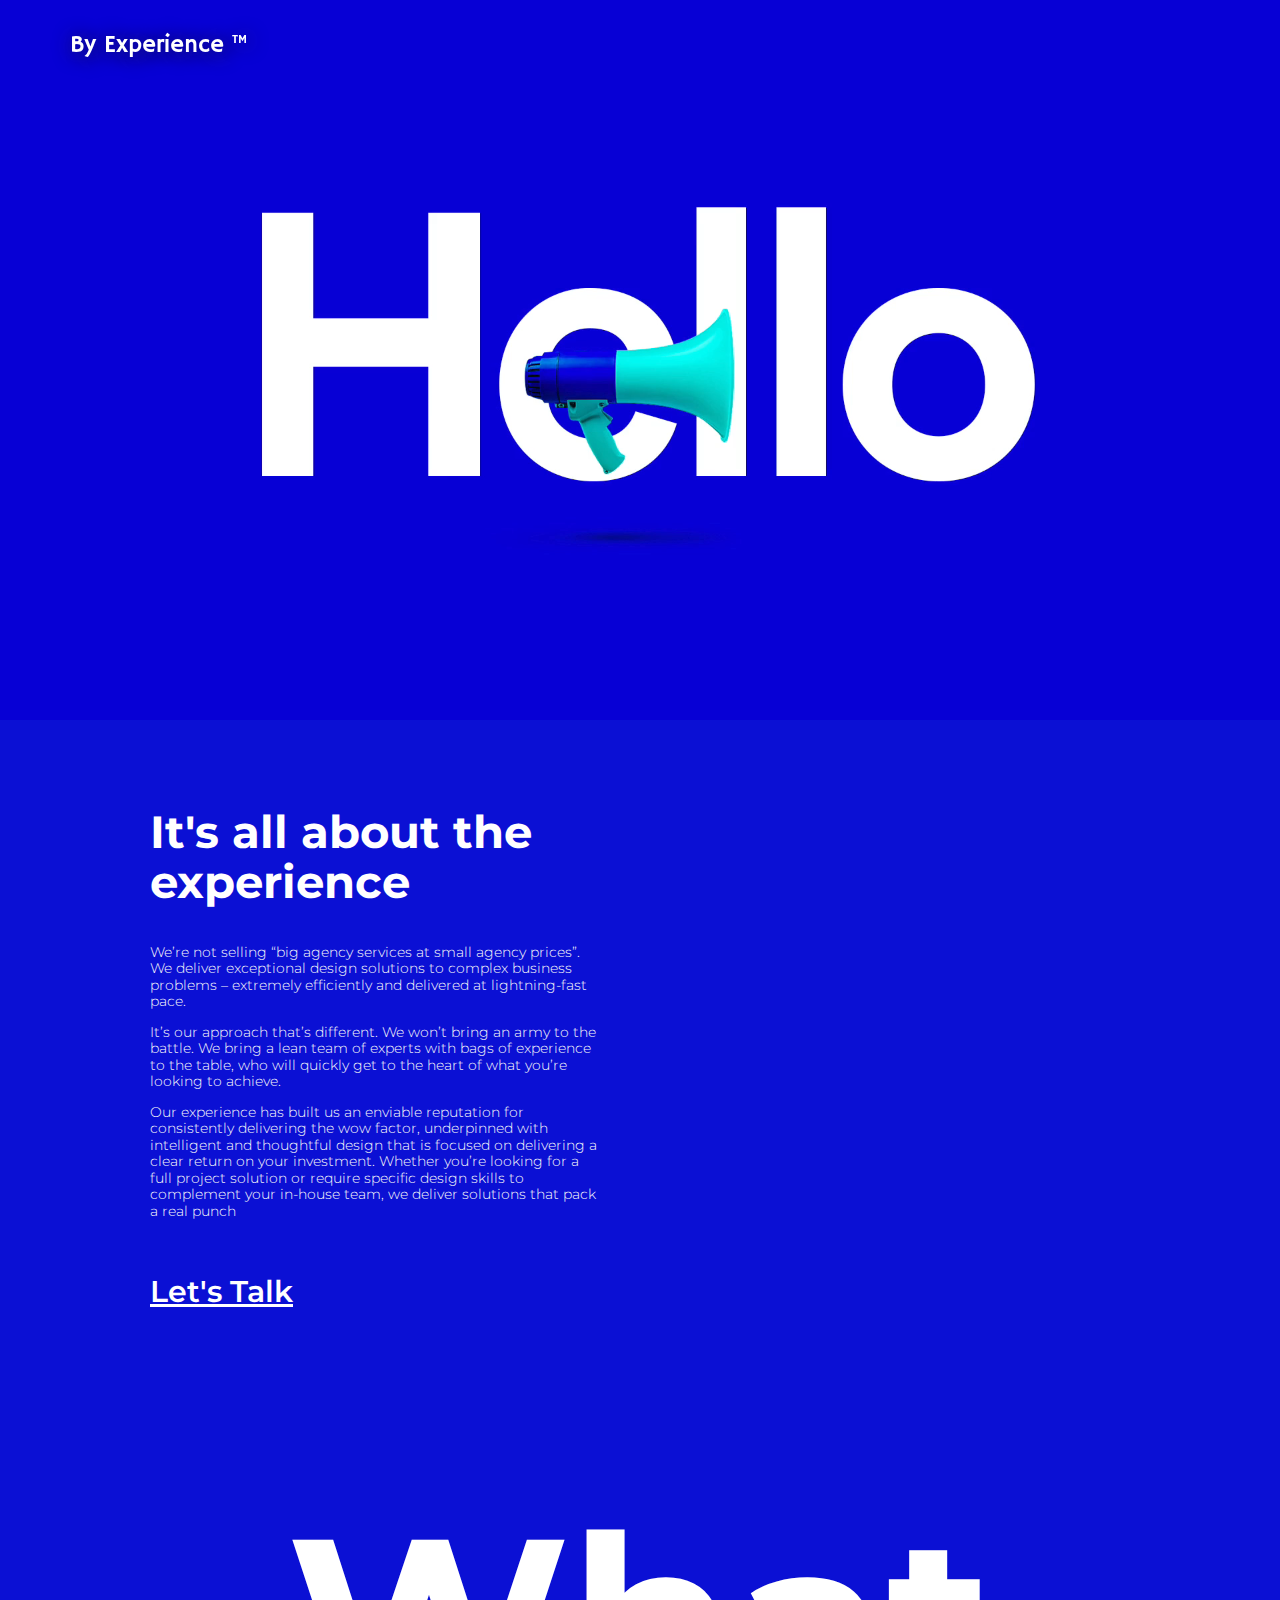
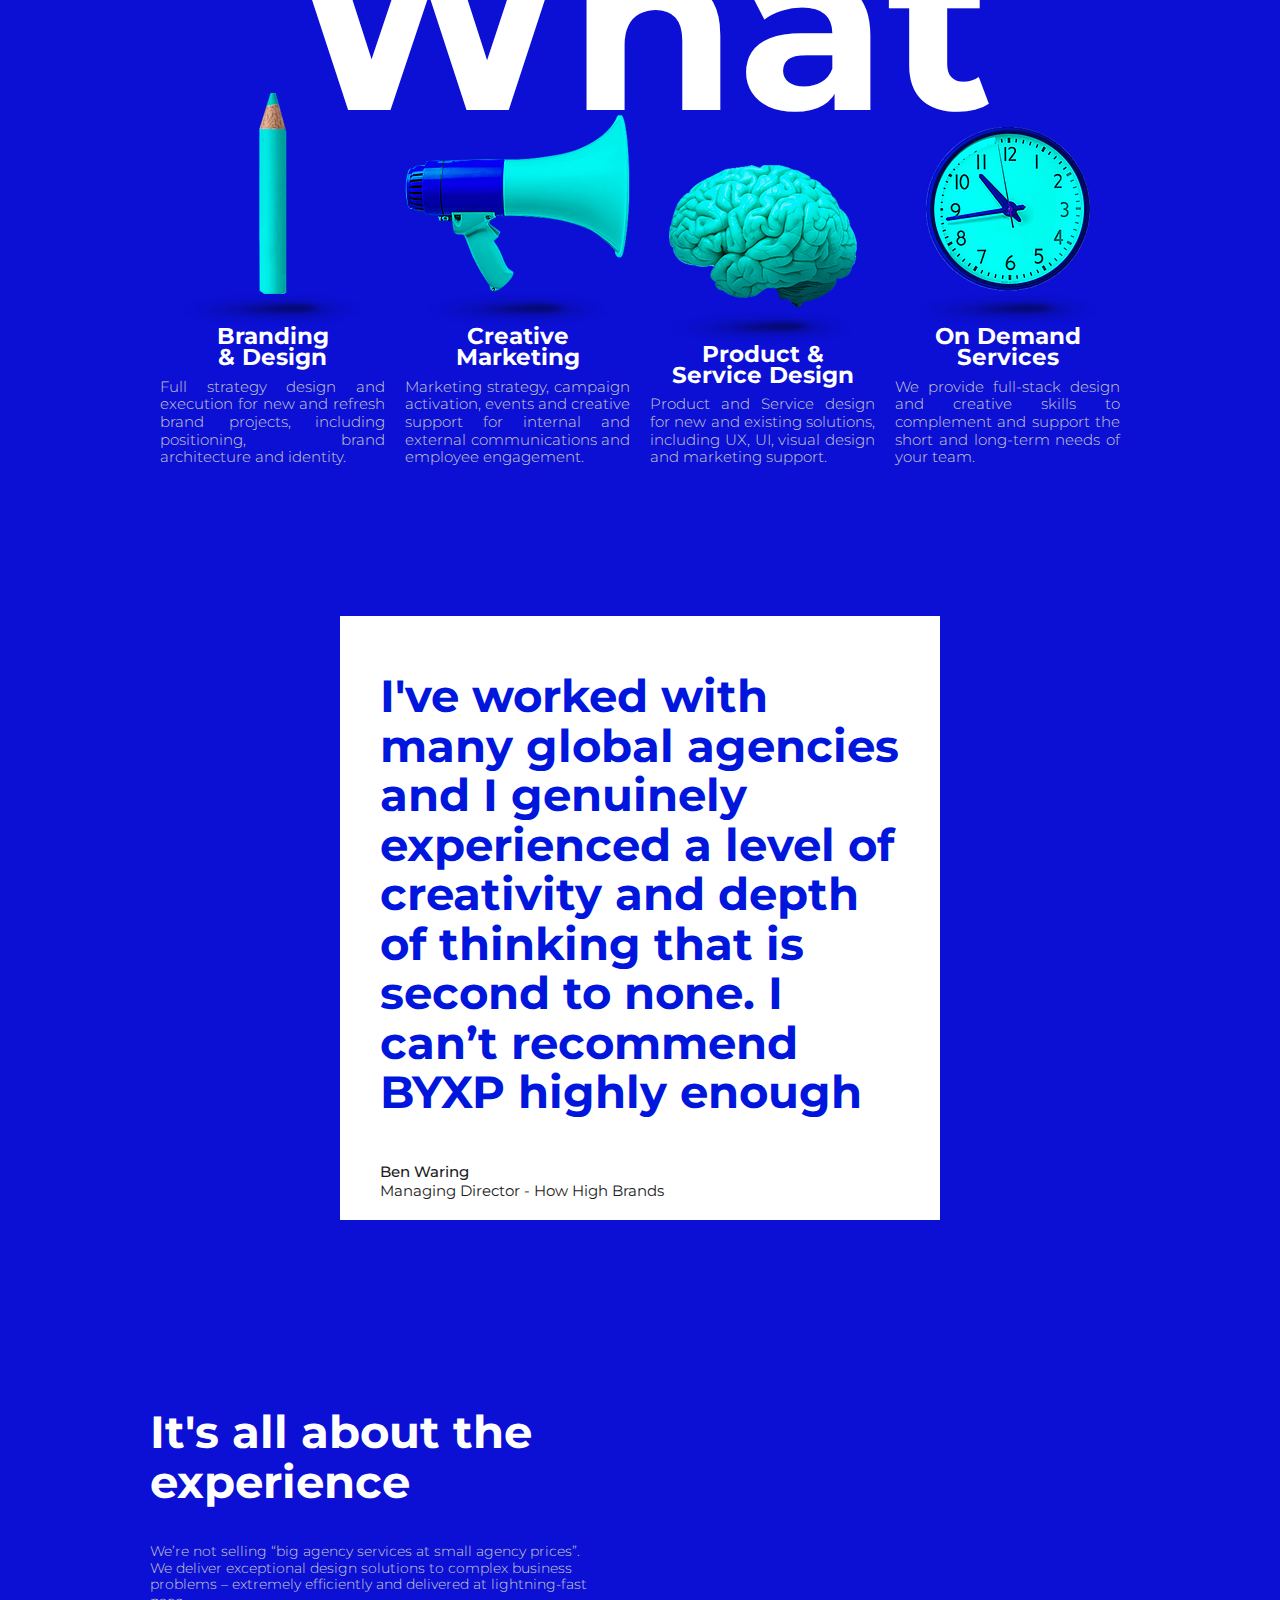
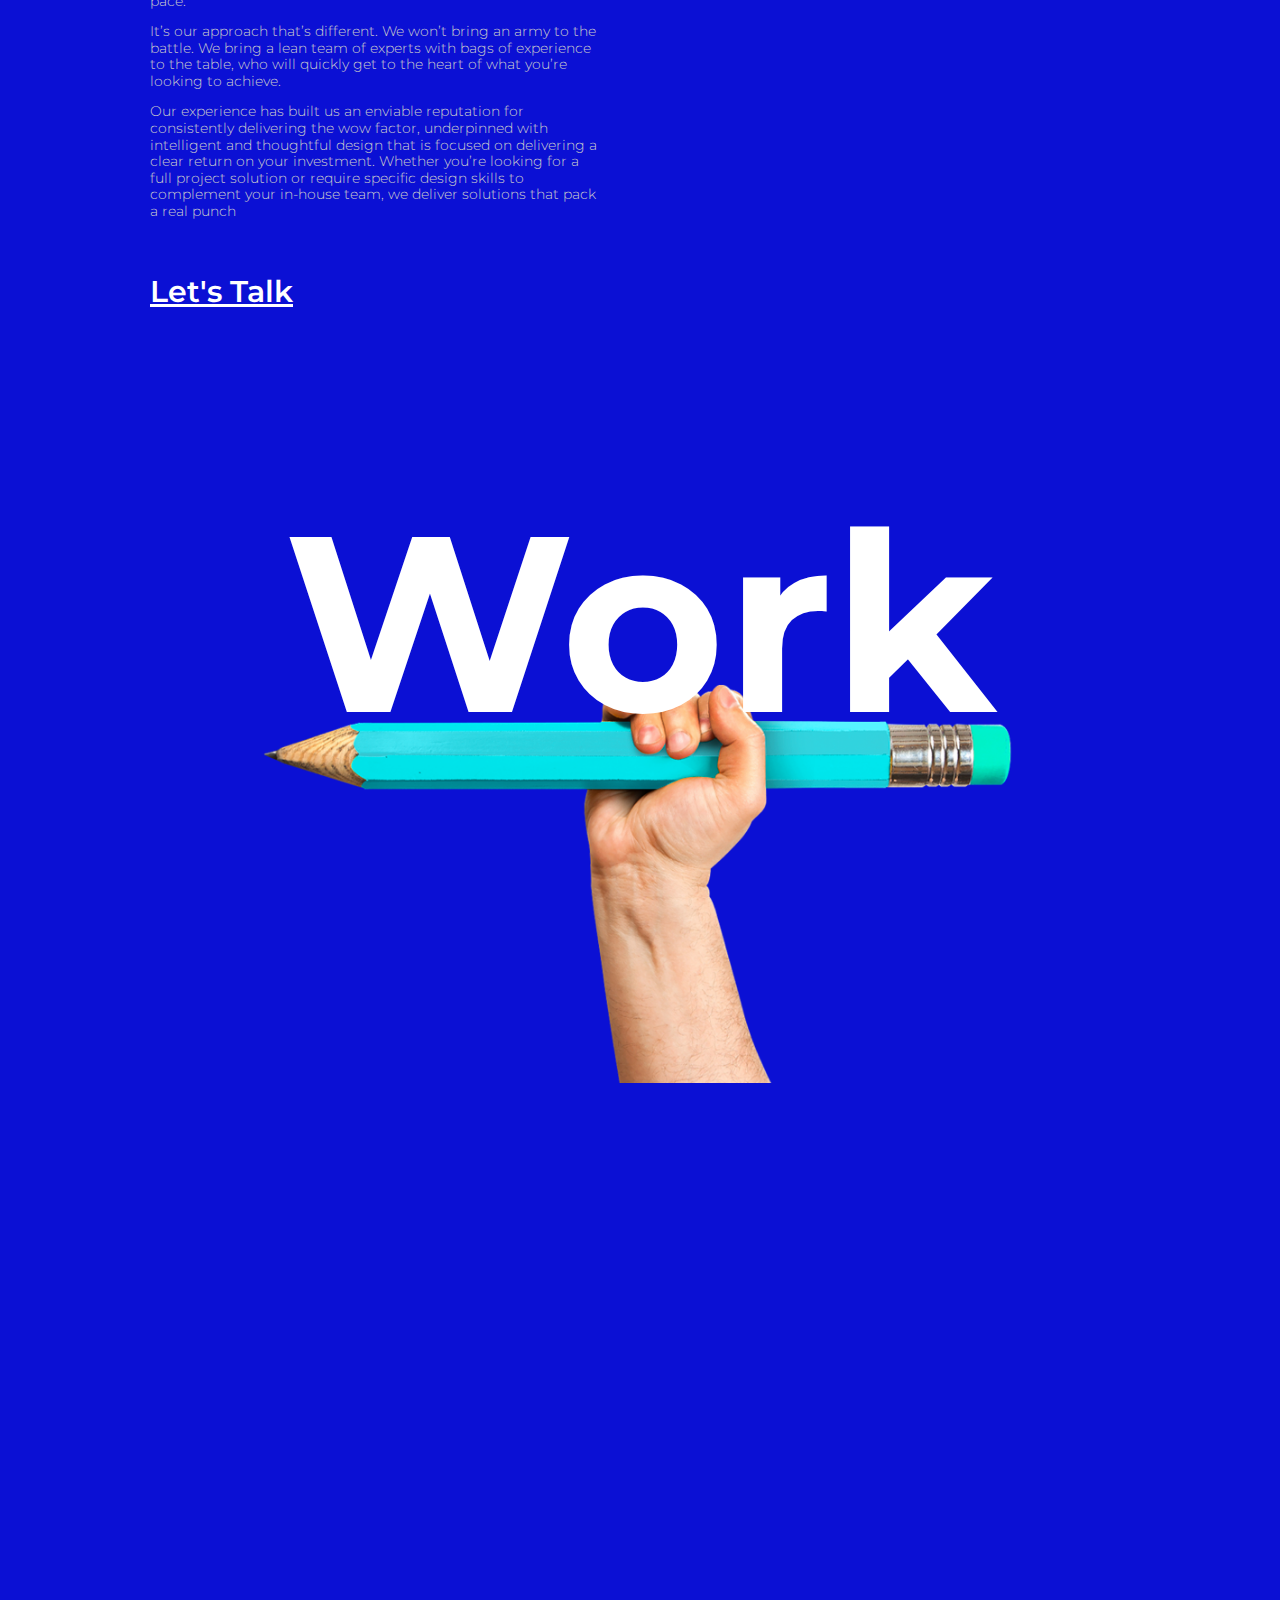
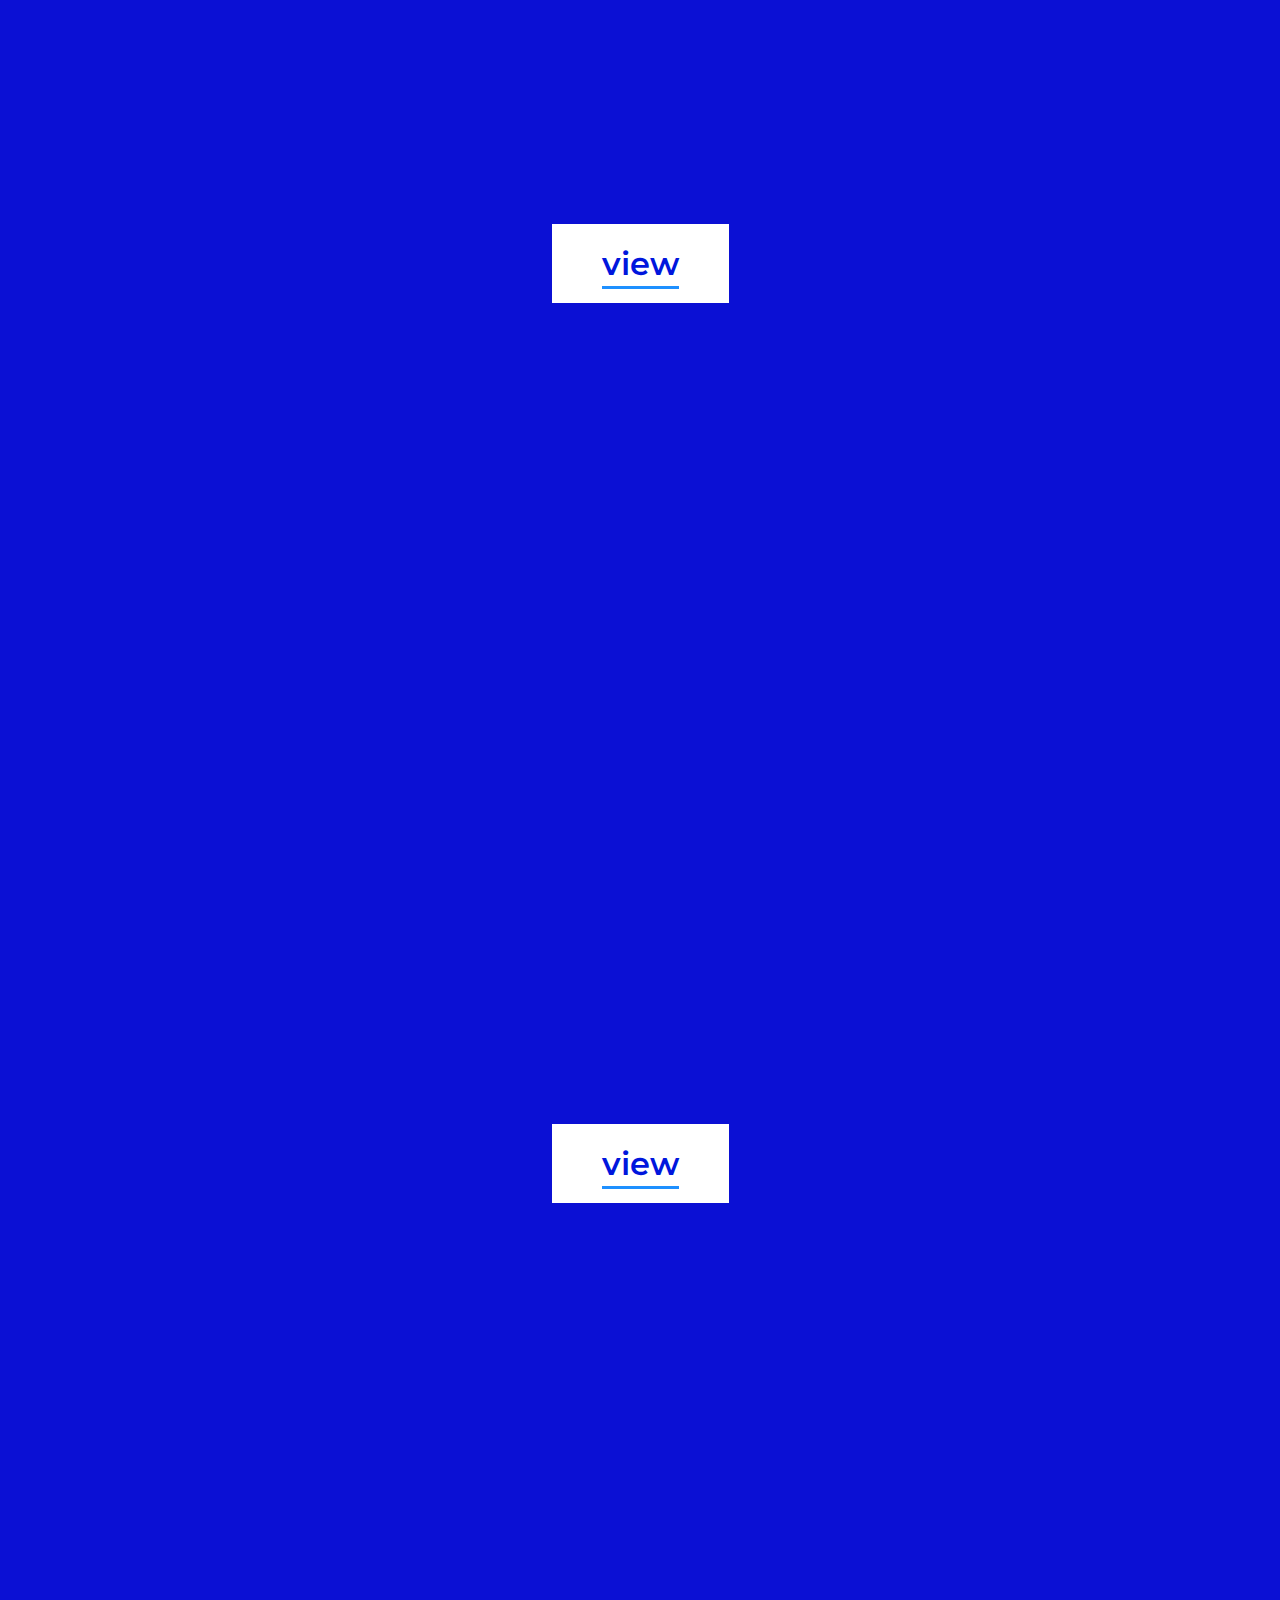
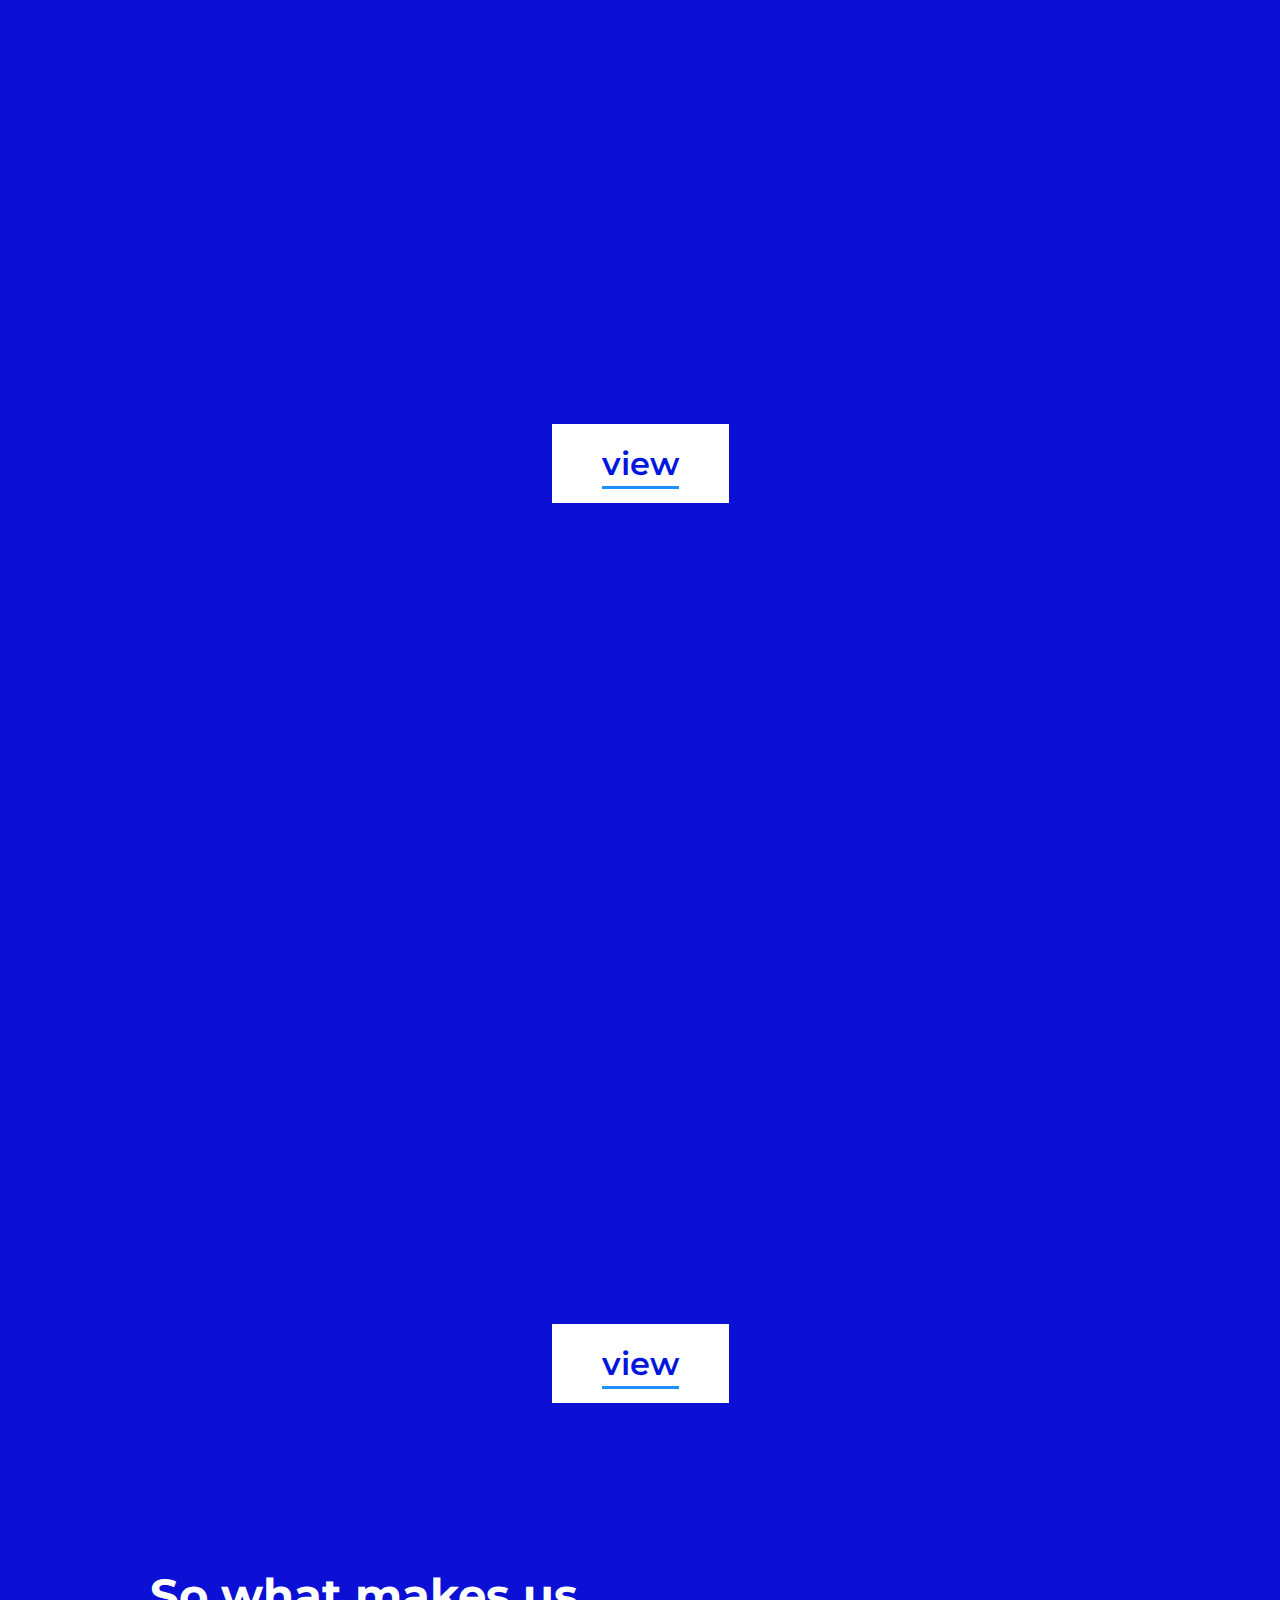
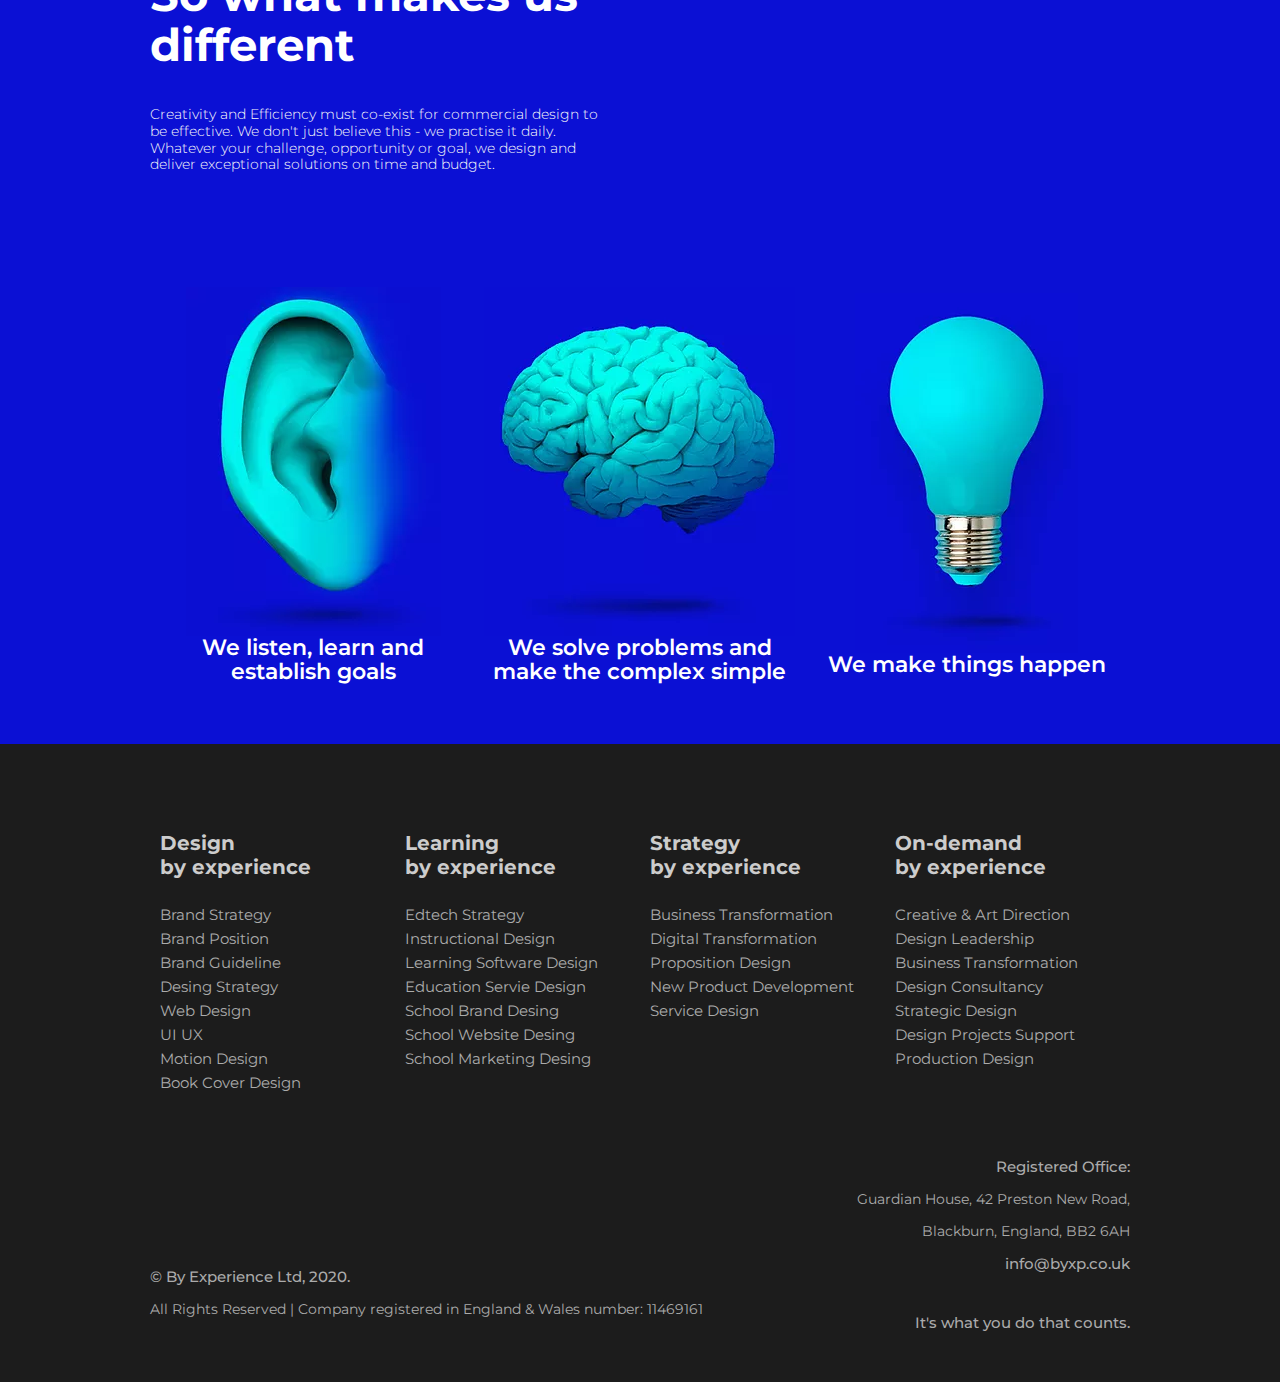
<file: index.html>
<html lang="en">
    <head>
        <!-- website title -->
        <title>By Experience Ltd - BYXP - Your Creative Design Agency</title>
        <!-- css file -->
        <link rel="stylesheet" href="css/common.css">
        <link rel="stylesheet" href="css/main.css">
        <!-- meta tags -->
        <meta charset="UTF-8">
        <meta name="theme-color" content="rgb(11, 16, 212)">
        <meta name="viewport" content="width=device-width, initial-scale=1.0">
        <!-- favicon -->
        <link rel="icon" href="img/logo/6b8bd7_5874bf09446a4bbe9779fcd3e137b154_mv2.png">
        <!-- google fonts "monsterrat" -->
        <link rel="preconnect" href="https://fonts.gstatic.com">
        <link href="https://fonts.googleapis.com/css2?family=Montserrat:wght@100;200;300;400;500;600;700;800;900&display=swap" rel="stylesheet">
        <!-- font awesome  -->
        <link rel="stylesheet" href="https://cdnjs.cloudflare.com/ajax/libs/font-awesome/5.15.3/css/all.min.css" integrity="sha512-iBBXm8fW90+nuLcSKlbmrPcLa0OT92xO1BIsZ+ywDWZCvqsWgccV3gFoRBv0z+8dLJgyAHIhR35VZc2oM/gI1w==" crossorigin="anonymous" referrerpolicy="no-referrer" />
        <!-- google font hammersmmith one -->
        <link rel="preconnect" href="https://fonts.gstatic.com">
        <link href="https://fonts.googleapis.com/css2?family=Hammersmith+One&display=swap" rel="stylesheet">

              
    </head>
    <body>
        <!-- hero page -->
        <div class="hero-page">
            <video autoplay  muted loop preload="auto">
                <source src="img/hero-video/file.mp4"> 
            </video>
        </div>
        <!-- fixed logo -->
        <div class="header-logo">
            <a href="#">By Experience <sup>TM</sup> </a>
        </div>

        <!-- fixed social icons -->
        <div class="header-social">
            <a href="lets-talk.html">
                <i class="fas fa-plus"></i>
            </a>
            <a href="#">
                <i class="fab fa-twitter"></i>
            </a>
            <a href="#">
                <i class="fab fa-linkedin-in"></i>
            </a>
        </div>
        <!-- Experience -->
        <div class="experience">
            <div>
                <h2>
                    It's all about
                    the experience
                </h2>
                <p>
                    We’re not selling “big agency services at small agency prices”. We deliver exceptional design solutions to complex business problems – extremely efficiently and delivered at lightning-fast pace.
                </p>
                <P>
                    It’s our approach that’s different. We won’t bring an army to the battle. We bring a lean team of experts with bags of experience to the table, who will quickly get to the heart of what you’re looking to achieve.
                </P>
                <P>
                    Our experience has built us an enviable reputation for consistently delivering the wow factor, underpinned with intelligent and thoughtful design that is focused on delivering a clear return on your investment. Whether you’re looking for a full project solution or require specific design skills to complement your in-house team, we deliver solutions that pack a real punch
                </P>
                <a href="lets-talk.html">Let's Talk</a>
            </div>
        </div>

        <!-- services -->
        <div class="service">
            <h1>What</h1>
            <div class="service-info">
                <div class="service-card">
                    <div>
                        <img src="img/what/pencil.webp" alt="">
                    </div>
                    <div>
                        <img src="img/what/shadow2.webp" alt="">
                    </div>
                    <h3>Branding <br> & Design</h3>
                    <p>
                        Full strategy design and execution for new and refresh brand projects, including positioning, brand architecture and identity.
                    </p>
                </div>

                <div class="service-card">
                    <div>
                        <img src="img/what/megaphone.webp" alt="">
                    </div>
                    <div>
                        <img src="img/what/shadow2.webp" alt="">
                    </div>
                    <h3>Creative <br> Marketing</h3>
                    <p>
                        Marketing strategy, campaign activation, events and creative support for internal and external communications and employee engagement.
                    </p>
                </div>

                <div class="service-card">
                    <div>
                        <img src="img/what/brain2.webp" alt="">
                    </div>
                    <div>
                        <img src="img/what/shadow2.webp" alt="">
                    </div>
                    <h3>Product & <br> Service Design</h3>
                    <p>
                        Product and Service design for new and existing solutions, including UX, UI, visual design and marketing support.
                    </p>
                </div>

                <div class="service-card">
                    <div>
                        <img src="img/what/clock.webp" alt="">
                    </div>
                    <div>
                        <img src="img/what/shadow2.webp" alt="">
                    </div>
                    <h3>On Demand <br> Services</h3>
                    <p>
                        We provide full-stack design and creative skills to complement and support the short and long-term needs of your team.
                    </p>
                </div>
            </div>
        </div>

        <!-- MD VISION -->
        <div class="md-vision">
            <p>I've worked with many global agencies and I genuinely experienced a level of creativity and depth of thinking that is second to none. I can’t recommend BYXP highly enough</p>
            <small>Ben Waring </small>
            <span> Managing Director - How High Brands</span>
        </div>

        <!-- about experience -->
        <div class="experience about-exp">
            <div>
                <h2>
                    It's all about
                    the experience
                </h2>
                <p>
                    We’re not selling “big agency services at small agency prices”. We deliver exceptional design solutions to complex business problems – extremely efficiently and delivered at lightning-fast pace.
                </p>
                <P>
                    It’s our approach that’s different. We won’t bring an army to the battle. We bring a lean team of experts with bags of experience to the table, who will quickly get to the heart of what you’re looking to achieve.
                </P>
                <P>
                    Our experience has built us an enviable reputation for consistently delivering the wow factor, underpinned with intelligent and thoughtful design that is focused on delivering a clear return on your investment. Whether you’re looking for a full project solution or require specific design skills to complement your in-house team, we deliver solutions that pack a real punch
                </P>
                <a href="index.html">Let's Talk</a>
            </div>
        </div>

        <!-- work -->
        <div class="work">
            <p>Work</p>
            <div class="work-img">
                <img src="img/work/workpencil.webp" alt="">
            </div>
        </div>

        <!-- background images -->
        <div class="bg">
            <p><a href="">view</a></p>
        </div>

        <div class="book-bg">
            <p><a href="">view</a></p>
        </div>

        <div class="idea-bg">
            <p><a href="">view</a></p>
        </div>

        <div class="vr-bg">
            <p><a href="">view</a></p>
        </div>

 <!-- what makes us different -->
 <div class="experience">
    <div>
        <h2>
            So what makes us different
        </h2>
        <p>
            Creativity and Efficiency must co-exist for commercial design to be effective. We don't just believe this - we practise it daily. Whatever your challenge, opportunity or goal, we design and deliver exceptional solutions on time and budget.
        </p>
        
    </div>
</div>

<!-- soultions -->
<div class="solution">
    <div class="solution-card">
        <div>
            <img src="img/solutions/smallear.webp" alt="">
        </div>
        <p>
            We listen, learn and establish goals
        </p>
    </div>

    <div class="solution-card">
        <div>
            <img src="img/solutions/smallbrain.webp" alt="">
        </div>
        <p>
            We solve problems and make the complex simple
        </p>
    </div>

    <div class="solution-card">
        <div>
            <img src="img/solutions/lightbulb.webp" alt="">
        </div>
        <p>
            We make things happen
        </p>
    </div>
</div>

<!-- footer -->
<div class="footer">
    <div class="footer-links">
        <div class="footer-link-card">
            <h4>Design <br> by experience</h4>
            <ul>
                <li>Brand strategy</li>
                <li>Brand position</li>
                <li>Brand guideline</li>
                <li>Desing strategy</li>
                <li>Web design</li>
                <li>UI UX</li>
                <li>Motion Design</li>
                <li>Book cover design</li>
            </ul>
        </div>

        <div class="footer-link-card">
            <h4>Learning <br> by experience</h4>
            <ul>
                <li>Edtech strategy </li>
                <li>Instructional Design</li>
                <li>Learning Software Design</li>
                <li>Education servie design</li>
                <li>School Brand Desing</li>
                <li>School Website Desing</li>
                <li>School Marketing Desing</li>
            </ul>
        </div>

        <div class="footer-link-card">
            <h4>Strategy <br> by experience</h4>
            <ul>
                <li>Business Transformation</li>
                <li>Digital Transformation</li>
                <li>Proposition Design</li>
                <li>New Product Development</li>
                <li>Service Design</li>
            </ul>
        </div>

        <div class="footer-link-card">
            <h4>On-demand <br> by experience</h4>
            <ul>
                <li>Creative & Art Direction</li>
                <li>Design Leadership</li>
                <li>Business Transformation</li>
                <li>Design Consultancy </li>
                <li>Strategic Design</li>
                <li>Design projects support</li>
                <li>Production Design</li>
            </ul>
        </div>
    </div>

    <!-- address -->
    <div class="address">
        <div class="addc-col-1">
            <small> © By Experience Ltd, 2020. </small>
            <p>
                All Rights Reserved | Company registered in England & Wales number: 11469161
            </p>
        </div>
        <div class="addc-col-2">
            <small>Registered Office:</small>
            <p>Guardian House, 42 Preston New Road,</p>
            <p>Blackburn, England, BB2 6AH</p>
            <small>info@byxp.co.uk</small>
            <small class="sm-mr">It's what you do that counts.</small>
        </div>
    </div>

</div>


































    

    <!-- parallax  -->
    <script src="https://cdnjs.cloudflare.com/ajax/libs/jquery/3.6.0/jquery.min.js" integrity="sha512-894YE6QWD5I59HgZOGReFYm4dnWc1Qt5NtvYSaNcOP+u1T9qYdvdihz0PPSiiqn/+/3e7Jo4EaG7TubfWGUrMQ==" crossorigin="anonymous" referrerpolicy="no-referrer"></script>
    <script src="js/Parallaxie-master/parallaxie.js"></script>
    <script>
        $('.bg').parallaxie();
    </script>
     <script>
        $('.book-bg').parallaxie();
    </script>
     <script>
        $('.idea-bg').parallaxie();
    </script>
     <script>
        $('.vr-bg').parallaxie();
    </script>
    
    </body>
</html>
</file>
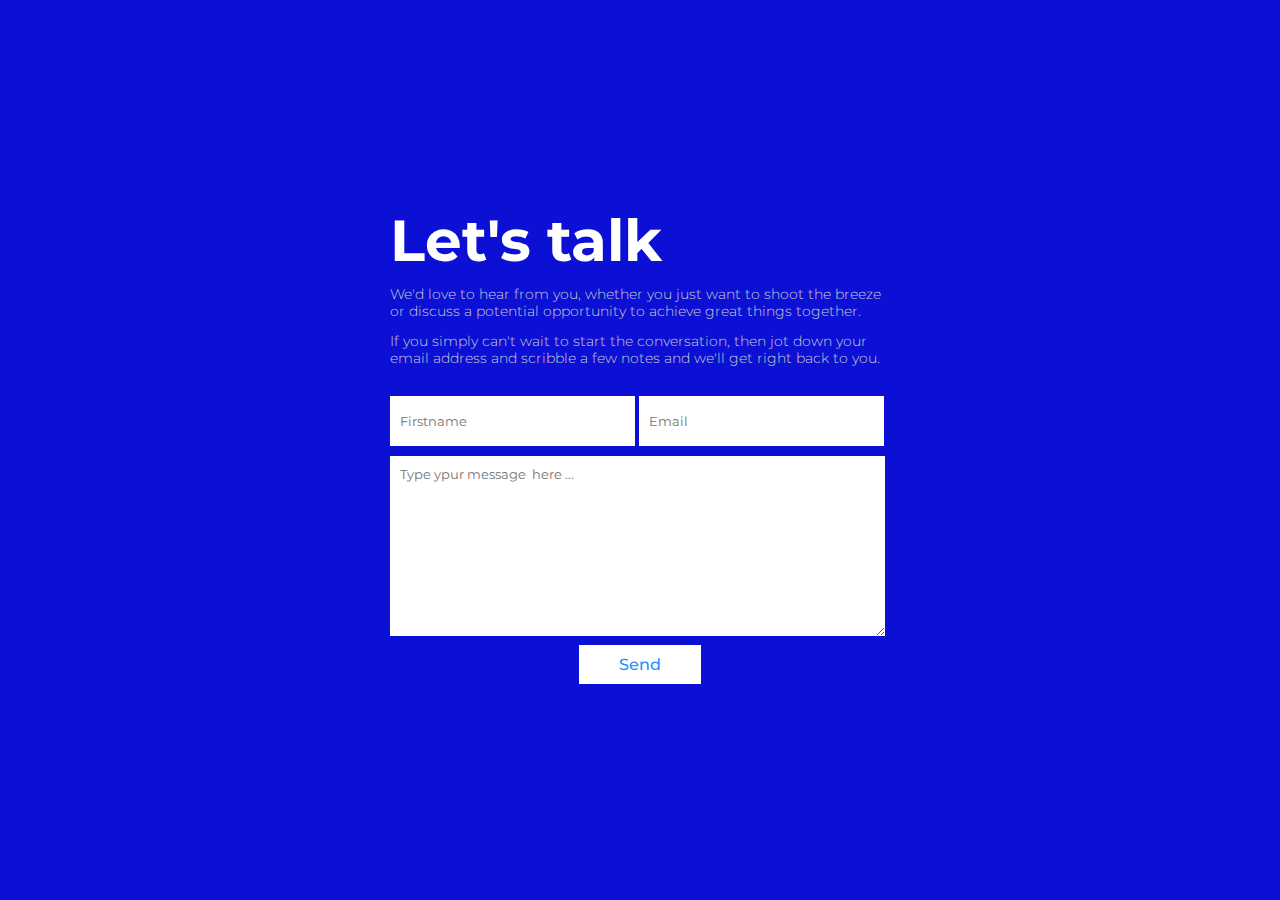
<file: lets-talk.html>
<html lang="en">
    <head>
        <!-- website title -->
        <title>By Experience Ltd - BYXP - Your Creative Design Agency</title>
        <!-- css file -->
        <link rel="stylesheet" href="css/common.css">
        <link rel="stylesheet" href="css/main.css">
        <link rel="stylesheet" href="css/lets-talks.css">
        <!-- meta tags -->
        <meta charset="UTF-8">
        <meta name="theme-color" content="rgb(11, 16, 212)">
        <meta name="viewport" content="width=device-width, initial-scale=1.0">
        <!-- favicon -->
        <link rel="icon" href="img/logo/6b8bd7_5874bf09446a4bbe9779fcd3e137b154_mv2.png">
        <!-- google fonts "monsterrat" -->
        <link rel="preconnect" href="https://fonts.gstatic.com">
        <link href="https://fonts.googleapis.com/css2?family=Montserrat:wght@100;200;300;400;500;600;700;800;900&display=swap" rel="stylesheet">
        <!-- font awesome  -->
        <link rel="stylesheet" href="https://cdnjs.cloudflare.com/ajax/libs/font-awesome/5.15.3/css/all.min.css" integrity="sha512-iBBXm8fW90+nuLcSKlbmrPcLa0OT92xO1BIsZ+ywDWZCvqsWgccV3gFoRBv0z+8dLJgyAHIhR35VZc2oM/gI1w==" crossorigin="anonymous" referrerpolicy="no-referrer" />
        <!-- google font hammersmmith one -->
        <link rel="preconnect" href="https://fonts.gstatic.com">
        <link href="https://fonts.googleapis.com/css2?family=Hammersmith+One&display=swap" rel="stylesheet">

              
    </head>
    <body>
         <!-- fixed social icons -->
         <div class="header-social">
            <a href="index.html">
                <i class="fas fa-times"></i>
            </a>
        </div>
        <div class="connect-info">
            <div class="lets-talk">
                <h1>Let's talk </h1>   
                <p>
                    We'd love to hear from you, whether you just want to shoot the breeze or discuss a potential opportunity to achieve great things together.
                </p>   
                <p>
                    If you simply can't wait to start the conversation, then jot down your email address and scribble a few notes and we'll get right back to you.
                </p>   
                <form action="">
                    <input type="text" name="" id="" placeholder="Firstname">
                    <input type="email" name="" id="" placeholder="Email">
                    <textarea name="" id="" cols="30" rows="10" placeholder="Type ypur message  here ..."></textarea>
                    <p><a href="mailto:abc@def.com">Send</a></p>

                </form>
            </div>
        </div>



    </body>
</html>
</file>
<file: css/common.css>
html, body {
  margin: 0;
  padding: 0;
  border: 0;
  background-color: #0b10d4;
}

* {
  -webkit-box-sizing: border-box;
          box-sizing: border-box;
}
/*# sourceMappingURL=common.css.map */
</file>
<file: css/main.css>
html, body {
  margin: 0;
  padding: 0;
  border: 0;
  background-color: #0b10d4;
}

* {
  -webkit-box-sizing: border-box;
          box-sizing: border-box;
}

.hero-page {
  width: 100%;
}

.hero-page video {
  width: 100%;
  height: auto;
}

.header-logo {
  position: fixed;
  left: 70px;
  top: 30px;
}

.header-logo a {
  text-decoration: none;
  color: #fff;
  font-size: 24px;
  font-family: "Hammersmith One", sans-serif;
  text-shadow: 2px  2px 20px #222;
}

.header-logo a sup {
  font-size: 12px;
}

.header-social {
  position: fixed;
  right: 70px;
  top: 30px;
  display: -webkit-box;
  display: -ms-flexbox;
  display: flex;
  -webkit-box-orient: vertical;
  -webkit-box-direction: normal;
      -ms-flex-direction: column;
          flex-direction: column;
}

.header-social .fas {
  color: white;
  font-size: 22px;
  margin-bottom: 50px;
  text-shadow: 2px  2px 20px #222;
}

.header-social .fab {
  color: white;
  font-size: 22px;
  margin-bottom: 20px;
  text-shadow: 2px  2px 20px #222;
}

@media screen and (max-width: 1100px) {
  .header-logo {
    position: absolute;
    left: 70px;
    top: 30px;
  }
  .header-logo a {
    font-size: 18px;
    position: fixeds;
    left: 30px;
    top: 20px;
  }
  .header-logo a sup {
    font-size: 10px;
  }
  .header-social {
    position: absolute;
    right: 70px;
    top: 30px;
  }
}

@media screen and (max-width: 770px) {
  .header-logo {
    position: absolute;
    top: 20px;
    left: 20px;
  }
  .header-logo a {
    font-size: 16px;
  }
  .header-logo a sup {
    font-size: 8px;
  }
  .header-social {
    position: absolute;
    top: 20px;
    right: 20px;
  }
  .header-social .fas {
    font-size: 18px;
    margin-bottom: 40px;
  }
  .header-social .fab {
    font-size: 18px;
    margin-bottom: 15px;
  }
}

.experience, .service {
  width: 90%;
  margin: auto;
  max-width: 980px;
  padding: 50px 0;
}

.experience div, .service div {
  width: 100%;
  max-width: 450px;
}

.experience div h2, .service div h2 {
  color: #fff;
  font-size: 45px;
  line-height: 1.1;
  font-family: "Montserrat", sans-serif;
}

.experience div p, .service div p {
  color: #fafafa;
  font-size: 14px;
  line-height: 1.18;
  font-family: "Montserrat", sans-serif;
  font-weight: 300;
}

.experience div a, .service div a {
  color: #fff;
  font-weight: 600;
  font-size: 30px;
  font-family: "Montserrat", sans-serif;
  margin-top: 40px;
  display: inline-block;
  text-decoration: underline;
}

@media screen and (max-width: 900px) {
  .experience h2, .service h2 {
    font-size: 32px !important;
  }
  .experience a, .service a {
    margin-top: 15px !important;
  }
}

.service {
  margin-top: 50px;
}

.service h1 {
  color: #fff;
  font-size: 19vw;
  text-align: center;
  line-height: 0;
  font-family: "Montserrat", sans-serif;
  margin-bottom: 70px;
}

.service .service-info {
  width: 100% !important;
  max-width: 1080px;
  display: -webkit-box;
  display: -ms-flexbox;
  display: flex;
  -ms-flex-wrap: wrap;
      flex-wrap: wrap;
  -ms-flex-pack: distribute;
      justify-content: space-around;
  -webkit-box-align: end;
      -ms-flex-align: end;
          align-items: flex-end;
}

.service .service-info .service-card {
  width: 25%;
}

.service .service-info .service-card div {
  width: 100%;
  display: -webkit-box;
  display: -ms-flexbox;
  display: flex;
  -webkit-box-pack: center;
      -ms-flex-pack: center;
          justify-content: center;
}

.service .service-info .service-card div img {
  display: -webkit-box;
  display: -ms-flexbox;
  display: flex;
  display: block;
  margin: 0 auto 0;
  max-width: 100%;
}

.service .service-info .service-card h3 {
  font-size: 23px;
  color: #fff;
  font-family: "Montserrat", sans-serif;
  text-align: center;
  line-height: 0.9;
  margin: 0 0 10px 0;
}

.service .service-info .service-card p {
  font-size: 15px !important;
  color: #fafafa;
  font-size: 14px;
  line-height: 1.18;
  font-family: "Montserrat", sans-serif;
  color: #cccccc !important;
  text-align: justify;
  text-justify: inter-word;
  margin: 0 !important;
  padding: 0 10px;
}

@media screen and (max-width: 1050px) {
  .service-info {
    position: relative;
    top: -60px;
  }
  .service-info .service-card {
    width: 45% !important;
    margin-bottom: 60px;
  }
  .service-info h1 {
    font-size: 22vw !important;
  }
}

@media screen and (max-width: 500px) {
  .service {
    margin-top: 0px;
  }
  .service h1 {
    font-size: 24vw !important;
  }
  .service .service-info {
    position: relative;
    top: -35px;
  }
  .service .service-info .service-card {
    width: 100% !important;
    margin-bottom: 80px;
  }
  .service .service-info h1 {
    font-size: 25vw !important;
  }
}

.md-vision {
  width: 100%;
  max-width: 600px;
  margin: 100px auto 100px;
  background-color: #fff;
  padding: 10px  40px 20px;
}

.md-vision p {
  color: #0016DD;
  font-size: 45px;
  font-family: "Montserrat", sans-serif;
  font-weight: 700;
  line-height: 1.1;
}

.md-vision small, .md-vision span {
  font-size: 15px;
  font-family: "Montserrat", sans-serif;
  color: #1c1c1c;
  font-weight: 500;
  display: block;
}

.md-vision span {
  font-weight: 400 !important;
}

@media screen and (max-width: 1050px) {
  .md-vision {
    margin-top: 0px;
    padding-top: 20px;
  }
  .md-vision p {
    font-size: 28px;
  }
}

@media screen and (max-width: 750px) {
  .md-vision {
    padding-top: 20px;
  }
  .md-vision p {
    font-size: 28px;
  }
}

.about-exp p {
  color: #ccc !important;
}

.work {
  margin: 0 auto 0;
  width: 90%;
  padding: 0 !important;
  max-width: 980px;
}

.work p {
  display: block;
  color: #fff;
  font-size: 250px;
  font-family: "Montserrat", sans-serif;
  text-align: center;
  font-weight: 700;
  margin: 0;
  position: relative;
  top: 110px;
}

.work .work-img {
  width: 100%;
  display: -webkit-box;
  display: -ms-flexbox;
  display: flex;
  -webkit-box-pack: center;
      -ms-flex-pack: center;
          justify-content: center;
}

.work .work-img img {
  width: 80%;
  margin: 0;
}

@media screen and (max-width: 950px) {
  .work p {
    font-size: 200px;
  }
}

@media screen and (max-width: 650px) {
  .work p {
    font-size: 150px;
    position: relative;
    top: 65px;
  }
}

@media screen and (max-width: 450px) {
  .work p {
    font-size: 100px;
    position: relative;
    top: 35px;
  }
}

.bg {
  width: 100%;
  height: 100vh;
  background-image: url(../img/bg/6b8bd7_5b179dd942dd48d1aaff9036cc6e5348_mv2.webp);
  display: -webkit-box;
  display: -ms-flexbox;
  display: flex;
  -webkit-box-pack: center;
      -ms-flex-pack: center;
          justify-content: center;
  -webkit-box-align: end;
      -ms-flex-align: end;
          align-items: flex-end;
  background-position: center;
  background-size: cover;
}

.bg p {
  background-color: white;
  padding: 20px 50px;
  margin-bottom: 80px;
}

.bg p a {
  color: #0016DD;
  text-decoration: none;
  font-size: 32px;
  font-family: "Montserrat", sans-serif;
  font-weight: 600;
  -webkit-transition: .5s;
  transition: .5s;
  padding: 3px 0;
  border-bottom: 3px solid  dodgerblue;
}

.bg p a:hover {
  color: black;
}

.book-bg {
  width: 100%;
  height: 100vh;
  background-image: url(../img/bg/6b8bd7_e68e486c2c34479b91fc5047a1cc3a3b_mv2.webp);
  display: -webkit-box;
  display: -ms-flexbox;
  display: flex;
  -webkit-box-pack: center;
      -ms-flex-pack: center;
          justify-content: center;
  -webkit-box-align: end;
      -ms-flex-align: end;
          align-items: flex-end;
  background-position: center;
  background-size: cover;
}

.book-bg p {
  background-color: white;
  padding: 20px 50px;
  margin-bottom: 80px;
}

.book-bg p a {
  color: #0016DD;
  text-decoration: none;
  font-size: 32px;
  font-family: "Montserrat", sans-serif;
  font-weight: 600;
  -webkit-transition: .5s;
  transition: .5s;
  padding: 3px 0;
  border-bottom: 3px solid  dodgerblue;
}

.book-bg p a:hover {
  color: black;
}

.idea-bg {
  width: 100%;
  height: 100vh;
  background-image: url(../img/bg/6b8bd7_70c0069ab1e143578c952c2afa97fad4_mv2.webp);
  display: -webkit-box;
  display: -ms-flexbox;
  display: flex;
  -webkit-box-pack: center;
      -ms-flex-pack: center;
          justify-content: center;
  -webkit-box-align: end;
      -ms-flex-align: end;
          align-items: flex-end;
  background-position: center;
  background-size: cover;
}

.idea-bg p {
  background-color: white;
  padding: 20px 50px;
  margin-bottom: 80px;
}

.idea-bg p a {
  color: #0016DD;
  text-decoration: none;
  font-size: 32px;
  font-family: "Montserrat", sans-serif;
  font-weight: 600;
  -webkit-transition: .5s;
  transition: .5s;
  padding: 3px 0;
  border-bottom: 3px solid  dodgerblue;
}

.idea-bg p a:hover {
  color: black;
}

.vr-bg {
  width: 100%;
  height: 100vh;
  background-image: url(../img/bg/6b8bd7_ce31934b2a484342a234683c1b2c8d44_mv2_d_2280_1620_s_2.webp);
  display: -webkit-box;
  display: -ms-flexbox;
  display: flex;
  -webkit-box-pack: center;
      -ms-flex-pack: center;
          justify-content: center;
  -webkit-box-align: end;
      -ms-flex-align: end;
          align-items: flex-end;
  background-position: center;
  background-size: cover;
}

.vr-bg p {
  background-color: white;
  padding: 20px 50px;
  margin-bottom: 80px;
}

.vr-bg p a {
  color: #0016DD;
  text-decoration: none;
  font-size: 32px;
  font-family: "Montserrat", sans-serif;
  font-weight: 600;
  -webkit-transition: .5s;
  transition: .5s;
  padding: 3px 0;
  border-bottom: 3px solid  dodgerblue;
}

.vr-bg p a:hover {
  color: black;
}

.solution {
  width: 90%;
  margin: 50px  auto 50px;
  max-width: 980px;
  display: -webkit-box;
  display: -ms-flexbox;
  display: flex;
  -webkit-box-align: center;
      -ms-flex-align: center;
          align-items: center;
  -ms-flex-wrap: wrap;
      flex-wrap: wrap;
}

.solution .solution-card {
  width: calc(100%/3);
  -webkit-box-align: center;
      -ms-flex-align: center;
          align-items: center;
}

.solution .solution-card div {
  width: 100%;
  display: -webkit-box;
  display: -ms-flexbox;
  display: flex;
  -webkit-box-pack: center;
      -ms-flex-pack: center;
          justify-content: center;
}

.solution .solution-card div img {
  margin: auto;
  max-width: 100%;
}

.solution .solution-card p {
  font-size: 22px;
  color: #fff;
  font-family: "Montserrat", sans-serif;
  text-align: center;
  line-height: 1.1;
  margin: 0 0 10px 0;
  font-weight: 600;
  padding: 0 10px;
}

@media screen and (max-width: 950px) {
  .solution .solution-card {
    width: 60%;
    margin: auto;
    margin-bottom: 50px;
  }
}

@media screen and (max-width: 650px) {
  .solution .solution-card {
    width: 80%;
    margin: auto;
    margin-bottom: 50px;
  }
}

.footer {
  width: 100%;
  padding: 50px 0;
  background-color: #1c1c1c;
}

.footer .footer-links, .footer .address {
  width: 100%;
  margin: auto;
  max-width: 980px;
  display: -webkit-box;
  display: -ms-flexbox;
  display: flex;
  -ms-flex-pack: distribute;
      justify-content: space-around;
  -ms-flex-wrap: wrap;
      flex-wrap: wrap;
}

.footer .footer-links .footer-link-card, .footer .address .footer-link-card {
  width: 25%;
  padding: 10px;
}

.footer .footer-links .footer-link-card h4, .footer .address .footer-link-card h4 {
  color: #ccc;
  font-size: 20px;
  font-family: "Montserrat", sans-serif;
}

.footer .footer-links .footer-link-card ul, .footer .address .footer-link-card ul {
  margin: 0;
  padding: 0;
  list-style-type: none;
}

.footer .footer-links .footer-link-card ul li, .footer .address .footer-link-card ul li {
  font-size: 15px;
  color: #ababab;
  cursor: pointer;
  font-family: "Montserrat", sans-serif;
  margin-bottom: 5px;
  text-transform: capitalize;
}

.footer .address {
  -webkit-box-pack: justify !important;
      -ms-flex-pack: justify !important;
          justify-content: space-between !important;
  -webkit-box-align: end;
      -ms-flex-align: end;
          align-items: flex-end;
  margin-top: 50px;
}

.footer .address .addc-col-1 {
  text-align: left;
  font-family: "Montserrat", sans-serif;
}

.footer .address .addc-col-1 small {
  font-size: 15px;
  color: #ababab;
  font-weight: 500;
}

.footer .address .addc-col-1 p {
  font-size: 14px;
  color: #ababab;
}

.footer .address .addc-col-2 {
  text-align: right;
  font-family: "Montserrat", sans-serif;
}

.footer .address .addc-col-2 small {
  display: block;
  font-size: 15px;
  color: #ababab;
  font-weight: 500;
}

.footer .address .addc-col-2 p {
  font-size: 14px;
  color: #ababab;
}

.footer .address .addc-col-2 .sm-mr {
  margin-top: 40px;
}

@media screen and (max-width: 1000px) {
  .footer-links .footer-link-card, .footer .address .footer-link-card {
    width: 40% !important;
  }
  .address {
    display: -webkit-box !important;
    display: -ms-flexbox !important;
    display: flex !important;
    -ms-flex-pack: distribute  !important;
        justify-content: space-around  !important;
  }
  .address .addc-col-1 {
    width: 80%;
    margin: 0 auto 30px;
    padding: 0 10px;
  }
  .address .addc-col-2 {
    width: 80%;
    margin: auto;
    padding: 0 10px;
    text-align: left !important;
  }
}

@media screen and (max-width: 500px) {
  .footer-links .footer-link-card, .footer .address .footer-link-card {
    width: 80% !important;
  }
}
/*# sourceMappingURL=main.css.map */
</file>
<file: css/lets-talks.css>
html, body {
  margin: 0;
  padding: 0;
  border: 0;
  background-color: #0b10d4;
}

* {
  -webkit-box-sizing: border-box;
          box-sizing: border-box;
}

.hero-page {
  width: 100%;
}

.hero-page video {
  width: 100%;
  height: auto;
}

.header-logo {
  position: fixed;
  left: 70px;
  top: 30px;
}

.header-logo a {
  text-decoration: none;
  color: #fff;
  font-size: 24px;
  font-family: "Hammersmith One", sans-serif;
  text-shadow: 2px  2px 20px #222;
}

.header-logo a sup {
  font-size: 12px;
}

.header-social {
  position: fixed;
  right: 70px;
  top: 30px;
  display: -webkit-box;
  display: -ms-flexbox;
  display: flex;
  -webkit-box-orient: vertical;
  -webkit-box-direction: normal;
      -ms-flex-direction: column;
          flex-direction: column;
}

.header-social .fas {
  color: white;
  font-size: 22px;
  margin-bottom: 50px;
  text-shadow: 2px  2px 20px #222;
}

.header-social .fab {
  color: white;
  font-size: 22px;
  margin-bottom: 20px;
  text-shadow: 2px  2px 20px #222;
}

@media screen and (max-width: 1100px) {
  .header-logo {
    position: absolute;
    left: 70px;
    top: 30px;
  }
  .header-logo a {
    font-size: 18px;
    position: fixeds;
    left: 30px;
    top: 20px;
  }
  .header-logo a sup {
    font-size: 10px;
  }
  .header-social {
    position: absolute;
    right: 70px;
    top: 30px;
  }
}

@media screen and (max-width: 770px) {
  .header-logo {
    position: absolute;
    top: 20px;
    left: 20px;
  }
  .header-logo a {
    font-size: 16px;
  }
  .header-logo a sup {
    font-size: 8px;
  }
  .header-social {
    position: absolute;
    top: 20px;
    right: 20px;
  }
  .header-social .fas {
    font-size: 18px;
    margin-bottom: 40px;
  }
  .header-social .fab {
    font-size: 18px;
    margin-bottom: 15px;
  }
}

.experience, .service {
  width: 90%;
  margin: auto;
  max-width: 980px;
  padding: 50px 0;
}

.experience div, .service div {
  width: 100%;
  max-width: 450px;
}

.experience div h2, .service div h2 {
  color: #fff;
  font-size: 45px;
  line-height: 1.1;
  font-family: "Montserrat", sans-serif;
}

.experience div p, .service div p {
  color: #fafafa;
  font-size: 14px;
  line-height: 1.18;
  font-family: "Montserrat", sans-serif;
  font-weight: 300;
}

.experience div a, .service div a {
  color: #fff;
  font-weight: 600;
  font-size: 30px;
  font-family: "Montserrat", sans-serif;
  margin-top: 40px;
  display: inline-block;
  text-decoration: underline;
}

@media screen and (max-width: 900px) {
  .experience h2, .service h2 {
    font-size: 32px !important;
  }
  .experience a, .service a {
    margin-top: 15px !important;
  }
}

.service {
  margin-top: 50px;
}

.service h1 {
  color: #fff;
  font-size: 19vw;
  text-align: center;
  line-height: 0;
  font-family: "Montserrat", sans-serif;
  margin-bottom: 70px;
}

.service .service-info {
  width: 100% !important;
  max-width: 1080px;
  display: -webkit-box;
  display: -ms-flexbox;
  display: flex;
  -ms-flex-wrap: wrap;
      flex-wrap: wrap;
  -ms-flex-pack: distribute;
      justify-content: space-around;
  -webkit-box-align: end;
      -ms-flex-align: end;
          align-items: flex-end;
}

.service .service-info .service-card {
  width: 25%;
}

.service .service-info .service-card div {
  width: 100%;
  display: -webkit-box;
  display: -ms-flexbox;
  display: flex;
  -webkit-box-pack: center;
      -ms-flex-pack: center;
          justify-content: center;
}

.service .service-info .service-card div img {
  display: -webkit-box;
  display: -ms-flexbox;
  display: flex;
  display: block;
  margin: 0 auto 0;
  max-width: 100%;
}

.service .service-info .service-card h3 {
  font-size: 23px;
  color: #fff;
  font-family: "Montserrat", sans-serif;
  text-align: center;
  line-height: 0.9;
  margin: 0 0 10px 0;
}

.service .service-info .service-card p {
  font-size: 15px !important;
  color: #fafafa;
  font-size: 14px;
  line-height: 1.18;
  font-family: "Montserrat", sans-serif;
  color: #cccccc !important;
  text-align: justify;
  text-justify: inter-word;
  margin: 0 !important;
  padding: 0 10px;
}

@media screen and (max-width: 1050px) {
  .service-info {
    position: relative;
    top: -60px;
  }
  .service-info .service-card {
    width: 45% !important;
    margin-bottom: 60px;
  }
  .service-info h1 {
    font-size: 22vw !important;
  }
}

@media screen and (max-width: 500px) {
  .service {
    margin-top: 0px;
  }
  .service h1 {
    font-size: 24vw !important;
  }
  .service .service-info {
    position: relative;
    top: -35px;
  }
  .service .service-info .service-card {
    width: 100% !important;
    margin-bottom: 80px;
  }
  .service .service-info h1 {
    font-size: 25vw !important;
  }
}

.md-vision {
  width: 100%;
  max-width: 600px;
  margin: 100px auto 100px;
  background-color: #fff;
  padding: 10px  40px 20px;
}

.md-vision p {
  color: #0016DD;
  font-size: 45px;
  font-family: "Montserrat", sans-serif;
  font-weight: 700;
  line-height: 1.1;
}

.md-vision small, .md-vision span {
  font-size: 15px;
  font-family: "Montserrat", sans-serif;
  color: #1c1c1c;
  font-weight: 500;
  display: block;
}

.md-vision span {
  font-weight: 400 !important;
}

@media screen and (max-width: 1050px) {
  .md-vision {
    margin-top: 0px;
    padding-top: 20px;
  }
  .md-vision p {
    font-size: 28px;
  }
}

@media screen and (max-width: 750px) {
  .md-vision {
    padding-top: 20px;
  }
  .md-vision p {
    font-size: 28px;
  }
}

.about-exp p {
  color: #ccc !important;
}

.work {
  margin: 0 auto 0;
  width: 90%;
  padding: 0 !important;
  max-width: 980px;
}

.work p {
  display: block;
  color: #fff;
  font-size: 250px;
  font-family: "Montserrat", sans-serif;
  text-align: center;
  font-weight: 700;
  margin: 0;
  position: relative;
  top: 110px;
}

.work .work-img {
  width: 100%;
  display: -webkit-box;
  display: -ms-flexbox;
  display: flex;
  -webkit-box-pack: center;
      -ms-flex-pack: center;
          justify-content: center;
}

.work .work-img img {
  width: 80%;
  margin: 0;
}

@media screen and (max-width: 950px) {
  .work p {
    font-size: 200px;
  }
}

@media screen and (max-width: 650px) {
  .work p {
    font-size: 150px;
    position: relative;
    top: 65px;
  }
}

@media screen and (max-width: 450px) {
  .work p {
    font-size: 100px;
    position: relative;
    top: 35px;
  }
}

.bg {
  width: 100%;
  height: 100vh;
  background-image: url(../img/bg/6b8bd7_5b179dd942dd48d1aaff9036cc6e5348_mv2.webp);
  display: -webkit-box;
  display: -ms-flexbox;
  display: flex;
  -webkit-box-pack: center;
      -ms-flex-pack: center;
          justify-content: center;
  -webkit-box-align: end;
      -ms-flex-align: end;
          align-items: flex-end;
  background-position: center;
  background-size: cover;
}

.bg p {
  background-color: white;
  padding: 20px 50px;
  margin-bottom: 80px;
}

.bg p a {
  color: #0016DD;
  text-decoration: none;
  font-size: 32px;
  font-family: "Montserrat", sans-serif;
  font-weight: 600;
  -webkit-transition: .5s;
  transition: .5s;
  padding: 3px 0;
  border-bottom: 3px solid  dodgerblue;
}

.bg p a:hover {
  color: black;
}

.book-bg {
  width: 100%;
  height: 100vh;
  background-image: url(../img/bg/6b8bd7_e68e486c2c34479b91fc5047a1cc3a3b_mv2.webp);
  display: -webkit-box;
  display: -ms-flexbox;
  display: flex;
  -webkit-box-pack: center;
      -ms-flex-pack: center;
          justify-content: center;
  -webkit-box-align: end;
      -ms-flex-align: end;
          align-items: flex-end;
  background-position: center;
  background-size: cover;
}

.book-bg p {
  background-color: white;
  padding: 20px 50px;
  margin-bottom: 80px;
}

.book-bg p a {
  color: #0016DD;
  text-decoration: none;
  font-size: 32px;
  font-family: "Montserrat", sans-serif;
  font-weight: 600;
  -webkit-transition: .5s;
  transition: .5s;
  padding: 3px 0;
  border-bottom: 3px solid  dodgerblue;
}

.book-bg p a:hover {
  color: black;
}

.idea-bg {
  width: 100%;
  height: 100vh;
  background-image: url(../img/bg/6b8bd7_70c0069ab1e143578c952c2afa97fad4_mv2.webp);
  display: -webkit-box;
  display: -ms-flexbox;
  display: flex;
  -webkit-box-pack: center;
      -ms-flex-pack: center;
          justify-content: center;
  -webkit-box-align: end;
      -ms-flex-align: end;
          align-items: flex-end;
  background-position: center;
  background-size: cover;
}

.idea-bg p {
  background-color: white;
  padding: 20px 50px;
  margin-bottom: 80px;
}

.idea-bg p a {
  color: #0016DD;
  text-decoration: none;
  font-size: 32px;
  font-family: "Montserrat", sans-serif;
  font-weight: 600;
  -webkit-transition: .5s;
  transition: .5s;
  padding: 3px 0;
  border-bottom: 3px solid  dodgerblue;
}

.idea-bg p a:hover {
  color: black;
}

.vr-bg {
  width: 100%;
  height: 100vh;
  background-image: url(../img/bg/6b8bd7_ce31934b2a484342a234683c1b2c8d44_mv2_d_2280_1620_s_2.webp);
  display: -webkit-box;
  display: -ms-flexbox;
  display: flex;
  -webkit-box-pack: center;
      -ms-flex-pack: center;
          justify-content: center;
  -webkit-box-align: end;
      -ms-flex-align: end;
          align-items: flex-end;
  background-position: center;
  background-size: cover;
}

.vr-bg p {
  background-color: white;
  padding: 20px 50px;
  margin-bottom: 80px;
}

.vr-bg p a {
  color: #0016DD;
  text-decoration: none;
  font-size: 32px;
  font-family: "Montserrat", sans-serif;
  font-weight: 600;
  -webkit-transition: .5s;
  transition: .5s;
  padding: 3px 0;
  border-bottom: 3px solid  dodgerblue;
}

.vr-bg p a:hover {
  color: black;
}

.solution {
  width: 90%;
  margin: 50px  auto 50px;
  max-width: 980px;
  display: -webkit-box;
  display: -ms-flexbox;
  display: flex;
  -webkit-box-align: center;
      -ms-flex-align: center;
          align-items: center;
  -ms-flex-wrap: wrap;
      flex-wrap: wrap;
}

.solution .solution-card {
  width: calc(100%/3);
  -webkit-box-align: center;
      -ms-flex-align: center;
          align-items: center;
}

.solution .solution-card div {
  width: 100%;
  display: -webkit-box;
  display: -ms-flexbox;
  display: flex;
  -webkit-box-pack: center;
      -ms-flex-pack: center;
          justify-content: center;
}

.solution .solution-card div img {
  margin: auto;
  max-width: 100%;
}

.solution .solution-card p {
  font-size: 22px;
  color: #fff;
  font-family: "Montserrat", sans-serif;
  text-align: center;
  line-height: 1.1;
  margin: 0 0 10px 0;
  font-weight: 600;
  padding: 0 10px;
}

@media screen and (max-width: 950px) {
  .solution .solution-card {
    width: 60%;
    margin: auto;
    margin-bottom: 50px;
  }
}

@media screen and (max-width: 650px) {
  .solution .solution-card {
    width: 80%;
    margin: auto;
    margin-bottom: 50px;
  }
}

.footer {
  width: 100%;
  padding: 50px 0;
  background-color: #1c1c1c;
}

.footer .footer-links, .footer .address {
  width: 100%;
  margin: auto;
  max-width: 980px;
  display: -webkit-box;
  display: -ms-flexbox;
  display: flex;
  -ms-flex-pack: distribute;
      justify-content: space-around;
  -ms-flex-wrap: wrap;
      flex-wrap: wrap;
}

.footer .footer-links .footer-link-card, .footer .address .footer-link-card {
  width: 25%;
  padding: 10px;
}

.footer .footer-links .footer-link-card h4, .footer .address .footer-link-card h4 {
  color: #ccc;
  font-size: 20px;
  font-family: "Montserrat", sans-serif;
}

.footer .footer-links .footer-link-card ul, .footer .address .footer-link-card ul {
  margin: 0;
  padding: 0;
  list-style-type: none;
}

.footer .footer-links .footer-link-card ul li, .footer .address .footer-link-card ul li {
  font-size: 15px;
  color: #ababab;
  cursor: pointer;
  font-family: "Montserrat", sans-serif;
  margin-bottom: 5px;
  text-transform: capitalize;
}

.footer .address {
  -webkit-box-pack: justify !important;
      -ms-flex-pack: justify !important;
          justify-content: space-between !important;
  -webkit-box-align: end;
      -ms-flex-align: end;
          align-items: flex-end;
  margin-top: 50px;
}

.footer .address .addc-col-1 {
  text-align: left;
  font-family: "Montserrat", sans-serif;
}

.footer .address .addc-col-1 small {
  font-size: 15px;
  color: #ababab;
  font-weight: 500;
}

.footer .address .addc-col-1 p {
  font-size: 14px;
  color: #ababab;
}

.footer .address .addc-col-2 {
  text-align: right;
  font-family: "Montserrat", sans-serif;
}

.footer .address .addc-col-2 small {
  display: block;
  font-size: 15px;
  color: #ababab;
  font-weight: 500;
}

.footer .address .addc-col-2 p {
  font-size: 14px;
  color: #ababab;
}

.footer .address .addc-col-2 .sm-mr {
  margin-top: 40px;
}

@media screen and (max-width: 1000px) {
  .footer-links .footer-link-card, .footer .address .footer-link-card {
    width: 40% !important;
  }
  .address {
    display: -webkit-box !important;
    display: -ms-flexbox !important;
    display: flex !important;
    -ms-flex-pack: distribute  !important;
        justify-content: space-around  !important;
  }
  .address .addc-col-1 {
    width: 80%;
    margin: 0 auto 30px;
    padding: 0 10px;
  }
  .address .addc-col-2 {
    width: 80%;
    margin: auto;
    padding: 0 10px;
    text-align: left !important;
  }
}

@media screen and (max-width: 500px) {
  .footer-links .footer-link-card, .footer .address .footer-link-card {
    width: 80% !important;
  }
}

html, body {
  margin: 0;
  padding: 0;
  border: 0;
  background-color: #0b10d4;
}

* {
  -webkit-box-sizing: border-box;
          box-sizing: border-box;
}

.connect-info {
  width: 100%;
  display: -webkit-box;
  display: -ms-flexbox;
  display: flex;
  -webkit-box-pack: center;
      -ms-flex-pack: center;
          justify-content: center;
  -webkit-box-align: center;
      -ms-flex-align: center;
          align-items: center;
  min-height: 100vh;
}

.connect-info .lets-talk {
  width: 100%;
  max-width: 520px;
  margin: auto;
  padding: 10px;
}

.connect-info .lets-talk h1 {
  color: #fff;
  font-size: 45px;
  line-height: 1.1;
  font-family: "Montserrat", sans-serif;
  font-size: 58px !important;
  margin: 0;
}

.connect-info .lets-talk p {
  color: #fafafa;
  font-size: 14px;
  line-height: 1.18;
  font-family: "Montserrat", sans-serif;
  font-weight: 300;
  color: #ccc !important;
}

.connect-info .lets-talk form {
  margin-top: 30px;
  width: 100%;
}

.connect-info .lets-talk form input {
  border: white;
  background: #fff;
  padding-left: 10px;
  width: 49%;
  height: 50px;
  margin: auto;
  font-family: "Montserrat", sans-serif;
}

.connect-info .lets-talk form input:focus {
  outline: none;
}

.connect-info .lets-talk form textarea {
  border: white;
  background: #fff;
  padding: 10px;
  width: 99%;
  margin-top: 10px;
  font-family: "Montserrat", sans-serif;
}

.connect-info .lets-talk form textarea:focus {
  outline: none;
}

.connect-info .lets-talk form p {
  text-align: center;
  margin-top: 20px;
}

.connect-info .lets-talk form p a {
  background: #fff;
  padding: 10px 40px;
  color: dodgerblue;
  text-decoration: none;
  font-weight: 500;
  font-size: 16px;
}

@media screen and (max-width: 900px) {
  .lets-talk h1 {
    font-size: 48px !important;
  }
}
/*# sourceMappingURL=lets-talks.css.map */
</file>
